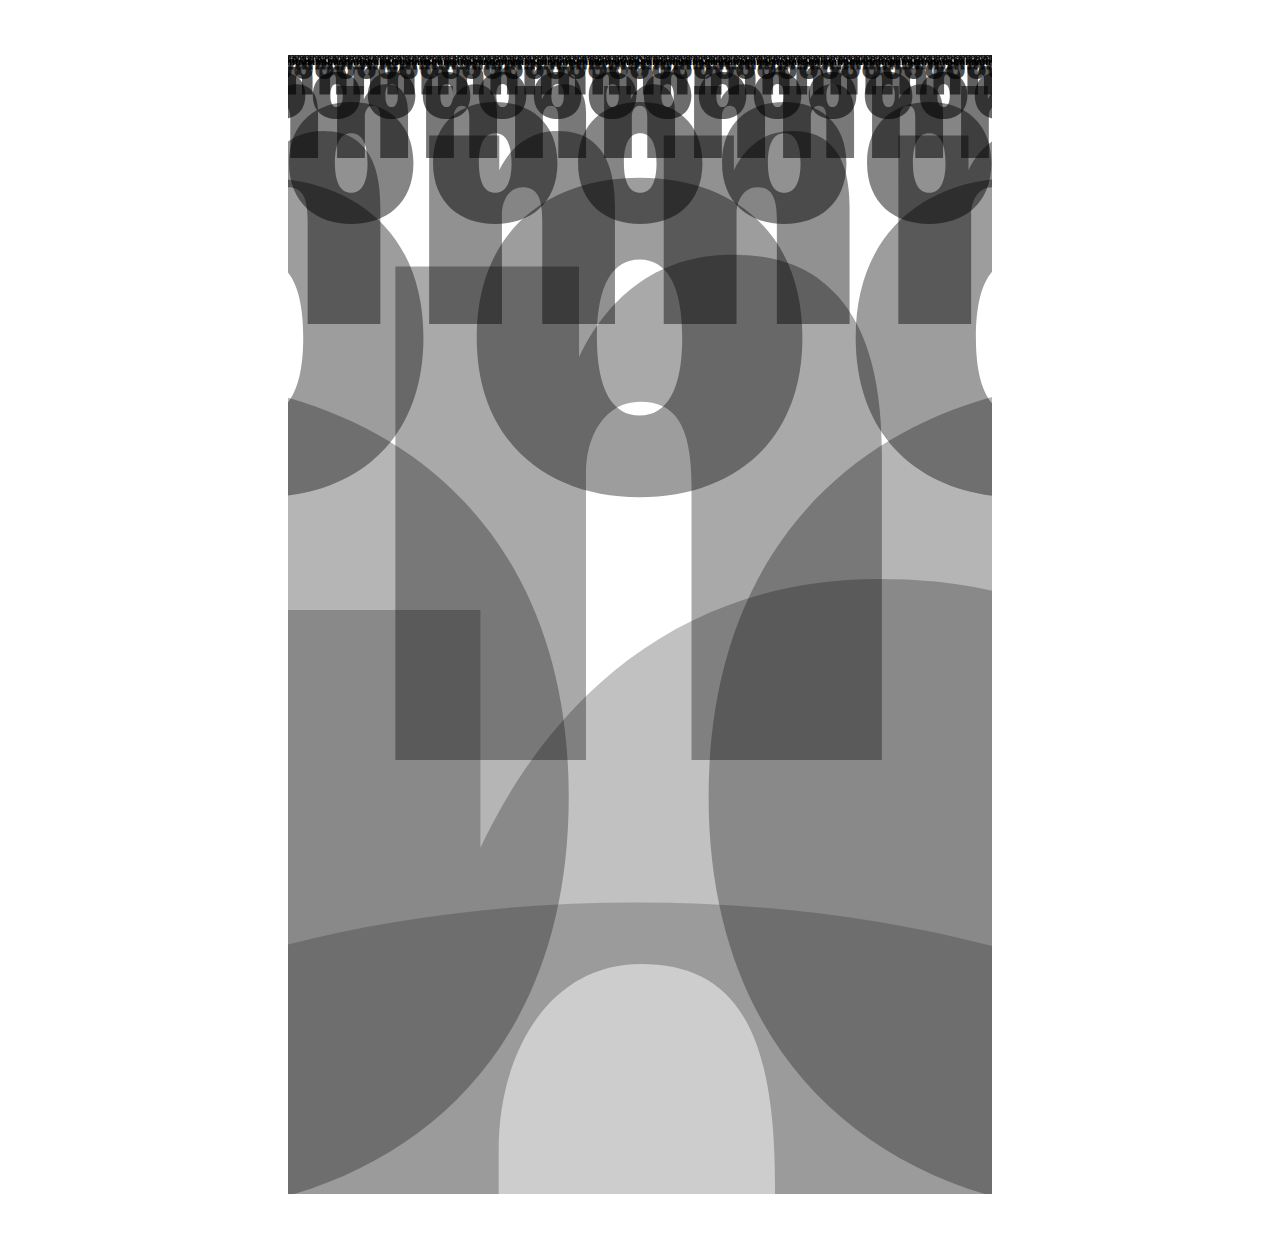
<file: index.html>
<!DOCTYPE html>
<html>
<head>
  <title> Poor Dog Group </title>

  <link rel="stylesheet" type="text/css" href="styles/fonts.css" />
  <link rel="stylesheet" type="text/css" href="styles/global.css" />
  <link rel="stylesheet" type="text/css" href="styles/style.css" />
</head>

<body>
<div class="container">
  <p id="text-root"></p>
</div>

<script>
  String.prototype.repeat = function(times) {
    return (new Array(times + 1)).join(this);
  };

  var a = 1, b = 1;
  var isN = true;
  var root = document.getElementById("text-root");

  for(var i = 0; i < 21; i++){
    var text = isN ? "n" : "o";
    root.innerHTML = root.innerHTML + "<span>" + text.repeat(a) + "</span>";
    var temp = b; b = a + temp; a = temp;
    isN = !isN;
  }
</script>

<script type="text/javascript">
  var _gauges = _gauges || [];
  (function() {
    var t   = document.createElement('script');
    t.type  = 'text/javascript';
    t.async = true;
    t.id    = 'gauges-tracker';
    t.setAttribute('data-site-id', '58e522b8bb922a22640034d2');
    t.setAttribute('data-track-path', 'https://track.gaug.es/track.gif');
    t.src = 'https://d36ee2fcip1434.cloudfront.net/track.js';
    var s = document.getElementsByTagName('script')[0];
    s.parentNode.insertBefore(t, s);
  })();
</script>
</body>
</html>
</file>
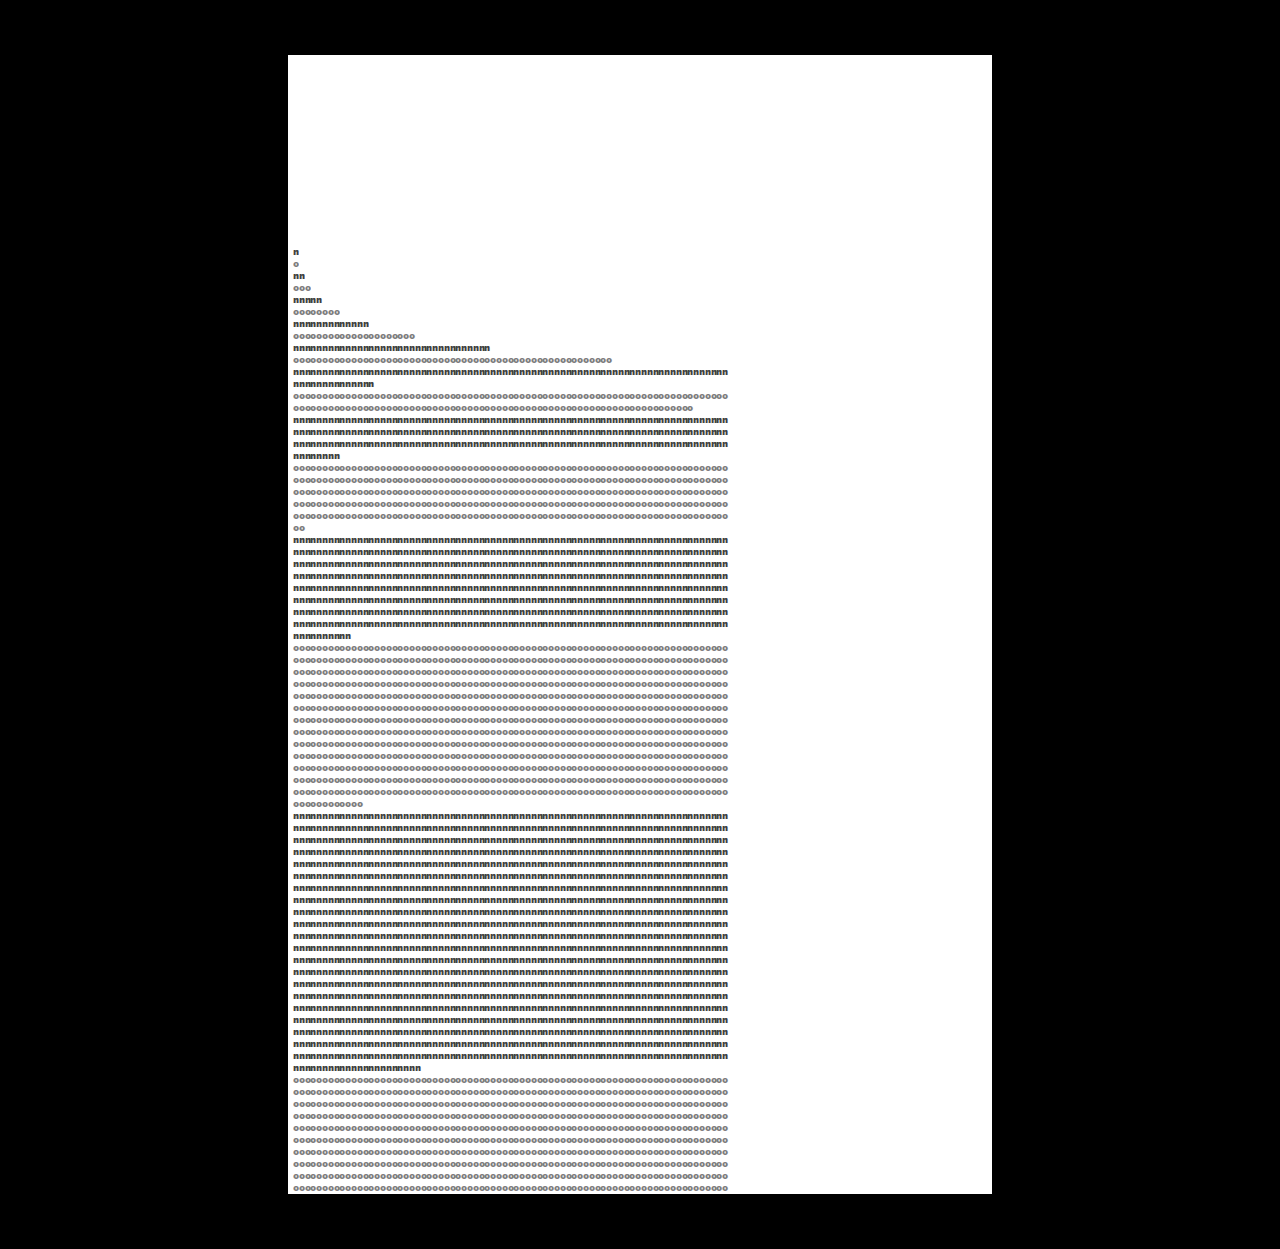
<file: index2.html>
<!DOCTYPE html>
<html>
<head>
  <title> Poor Dog Group </title>

  <link rel="stylesheet" type="text/css" href="styles/fonts.css" />
  <link rel="stylesheet" type="text/css" href="styles/global.css" />
  <link rel="stylesheet" type="text/css" href="styles/style2.css" />
</head>
<body>

  <div class="container">
    <p id="text-root"></p>
  </div>

  <script>
    String.prototype.repeat = function(times) {
      return (new Array(times + 1)).join(this);
    };

    var a = 1, b = 1;
    var isN = true;
    var root = document.getElementById("text-root");

    for(var i = 0; i < 21; i++){
      var text = isN ? "n" : "o";
      root.innerHTML = root.innerHTML + "<span>" + text.repeat(a) + "</span>";
      console.log(a);
      var temp = b; b = a + temp; a = temp;
      isN = !isN;
    }

    var code = '<pre>var a = 1, b = 1, isN = true; \nvar root = document.getElementById("text-root"); \nfor(var i=0; i<20; i++){ \n  var text = isN ? "n" : "o"; \n  root.innerHTML = root.innerHTML + "&lt;span&gt;" + text.repeat(a) + "&lt;/span&gt;"; \n  var temp = b; b = a + temp; a = temp; \n  isN = !isN; \n} </pre>';

    root.innerHTML = code + root.innerHTML;
  </script>
</body>
</html>
</file>
<file: styles/fonts.css>
@font-face {
  src: url("../fonts/GT-America-Mono-Black-v1.otf");
  font-family: 'GT America Mono';
  font-weight: 900; }
@font-face {
  src: url("../fonts/GT-America-Mono-Bold-v1.otf");
  font-family: 'GT America Mono';
  font-weight: 700; }
@font-face {
  src: url("../fonts/GT-America-Mono-Medium-v1.otf");
  font-family: 'GT America Mono';
  font-weight: 500; }
@font-face {
  src: url("../fonts/GT-America-Mono-Regular-v1.otf");
  font-family: 'GT America Mono';
  font-weight: 400; }
@font-face {
  src: url("../fonts/GT-America-Mono-Light-v1.otf");
  font-family: 'GT America Mono';
  font-weight: 300; }
@font-face {
  src: url("../fonts/GT-America-Mono-Ultra-Light-v1.otf");
  font-family: 'GT America Mono';
  font-weight: 200; }

/*# sourceMappingURL=fonts.css.map */
</file>
<file: styles/global.css>
body {
  font-family: 'GT America Mono', sans-serif;
  font-weight: 900;
  margin: 0; }

.container {
  position: relative;
  width: 55vw;
  height: 89vw;
  overflow: hidden;
  margin: 55px auto; }

@media print {
  .container {
    width: 21in;
    height: 34in; } }

/*# sourceMappingURL=global.css.map */
</file>
<file: styles/style.css>
p {
  font-size: 10px;
  letter-spacing: -0.02em;
  margin: 0;
  width: 420px;
  word-wrap: break-word; }

pre {
  display: inline-block;
  font-size: 10px;
  width: 100%;
  font-family: 'GT America Mono', sans-serif;
  white-space: pre-wrap;
  margin: 0;
  letter-spacing: -0.07em;
  opacity: 0.25;
  margin-bottom: 89px; }

span {
  position: absolute;
  left: 50%;
  top: 0;
  transform: translateX(-50%); }
  span:nth-of-type(20) {
    opacity: 0.95238;
    font-size: 2px;
    line-height: 1.23916px;
    letter-spacing: 0.00323px; }
  span:nth-of-type(19) {
    opacity: 0.90476;
    font-size: 3px;
    line-height: 1.85874px;
    letter-spacing: 0.00484px; }
  span:nth-of-type(18) {
    opacity: 0.85714;
    font-size: 5px;
    line-height: 3.09789px;
    letter-spacing: 0.00807px; }
  span:nth-of-type(17) {
    opacity: 0.80952;
    font-size: 8px;
    line-height: 4.95663px;
    letter-spacing: 0.01291px; }
  span:nth-of-type(16) {
    opacity: 0.7619;
    font-size: 13px;
    line-height: 8.05452px;
    letter-spacing: 0.02098px; }
  span:nth-of-type(15) {
    opacity: 0.71429;
    font-size: 21px;
    line-height: 13.01115px;
    letter-spacing: 0.03389px; }
  span:nth-of-type(14) {
    opacity: 0.66667;
    font-size: 34px;
    line-height: 21.06568px;
    letter-spacing: 0.05488px; }
  span:nth-of-type(13) {
    opacity: 0.61905;
    font-size: 55px;
    line-height: 34.07683px;
    letter-spacing: 0.08877px; }
  span:nth-of-type(12) {
    opacity: 0.57143;
    font-size: 89px;
    line-height: 55.1425px;
    letter-spacing: 0.14365px; }
  span:nth-of-type(11) {
    opacity: 0.52381;
    font-size: 144px;
    line-height: 89.21933px;
    letter-spacing: 0.23242px; }
  span:nth-of-type(10) {
    opacity: 0.47619;
    font-size: 233px;
    line-height: 144.36183px;
    letter-spacing: 0.37606px; }
  span:nth-of-type(9) {
    opacity: 0.42857;
    font-size: 377px;
    line-height: 233.58116px;
    letter-spacing: 0.60848px; }
  span:nth-of-type(8) {
    opacity: 0.38095;
    font-size: 610px;
    line-height: 377.943px;
    letter-spacing: 0.98454px; }
  span:nth-of-type(7) {
    opacity: 0.33333;
    font-size: 987px;
    line-height: 611.52416px;
    letter-spacing: 1.59302px; }
  span:nth-of-type(6) {
    opacity: 0.28571;
    font-size: 1597px;
    line-height: 989.46716px;
    letter-spacing: 2.57756px; }
  span:nth-of-type(5) {
    opacity: 0.2381;
    font-size: 2584px;
    line-height: 1600.99133px;
    letter-spacing: 4.17058px; }
  span:nth-of-type(4) {
    opacity: 0.19048;
    font-size: 4181px;
    line-height: 2590.45849px;
    letter-spacing: 6.74813px; }
  span:nth-of-type(3) {
    opacity: 0.14286;
    font-size: 6765px;
    line-height: 4191.44981px;
    letter-spacing: 10.91871px; }
  span:nth-of-type(2) {
    opacity: 0.09524;
    font-size: 10946px;
    line-height: 6781.9083px;
    letter-spacing: 17.66684px; }
  span:nth-of-type(1) {
    opacity: 0.04762;
    font-size: 17711px;
    line-height: 10973.35812px;
    letter-spacing: 28.58555px; }

/*# sourceMappingURL=style.css.map */
</file>
<file: styles/style2.css>
body {
  background: #000; }

.container {
  background: #fff;
  padding: 5px;
  box-sizing: border-box; }

p {
  font-size: 10px;
  letter-spacing: -0.02em;
  margin: 0;
  width: 34vw;
  word-wrap: break-word; }

pre {
  display: inline-block;
  font-size: 10px;
  width: 100%;
  font-family: 'GT America Mono', sans-serif;
  white-space: pre-wrap;
  margin: 0;
  letter-spacing: -0.07em;
  opacity: 0;
  margin-bottom: 89px; }
  pre:hover {
    opacity: 1; }

span {
  display: block; }
  span:nth-of-type(odd) {
    opacity: 0.75; }
  span:nth-of-type(even) {
    opacity: 0.5; }

/*# sourceMappingURL=style2.css.map */
</file>
